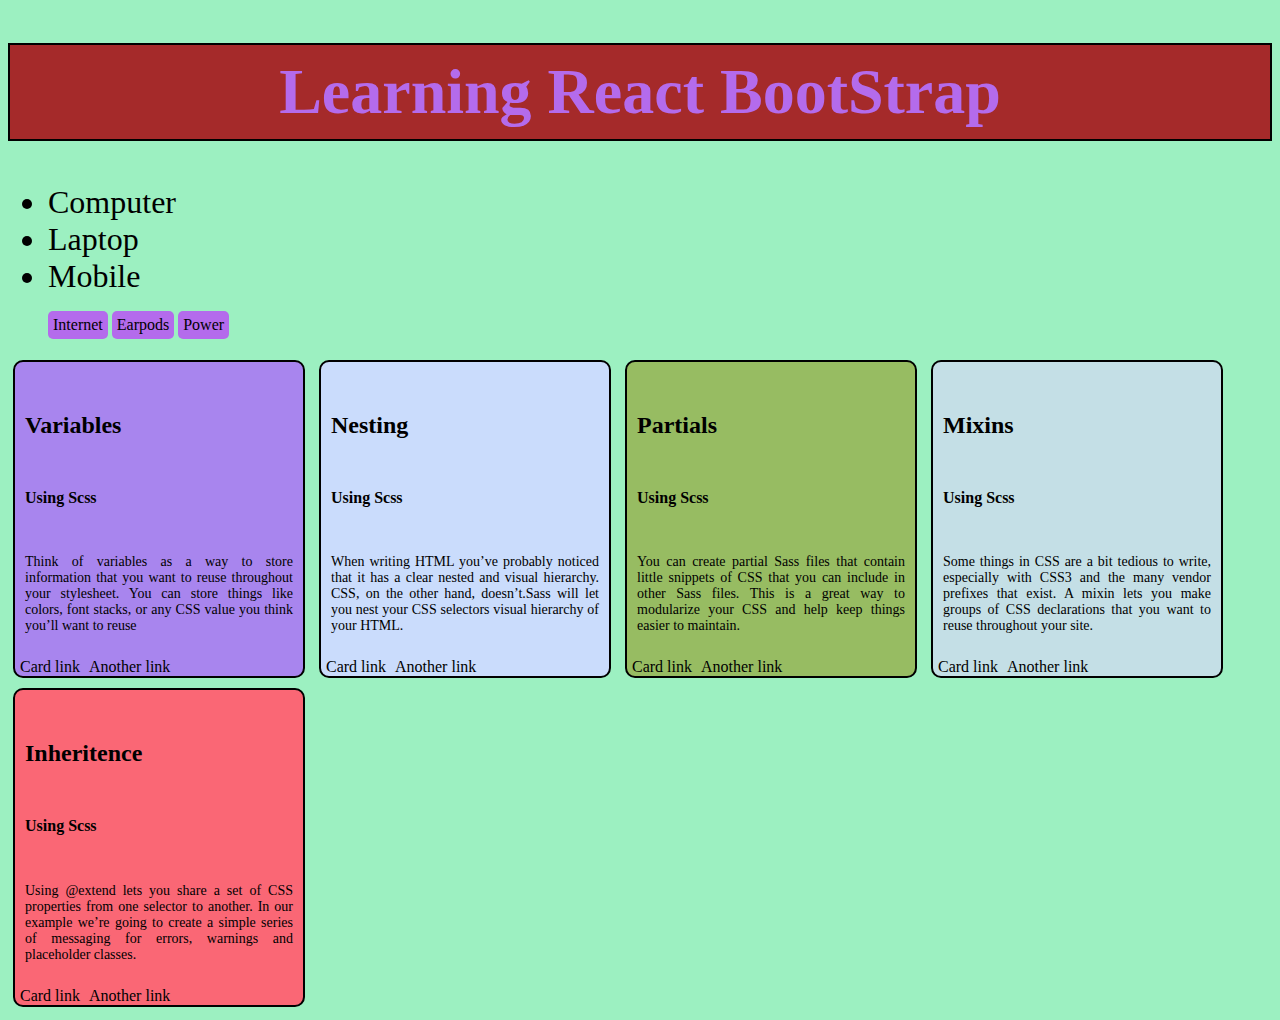
<file: index.html>
<!DOCTYPE html>
<html lang="en">
<head>
    <meta charset="UTF-8">
    <meta name="viewport" content="width=device-width, initial-scale=1.0">
    <title>Document</title>
    <link rel="stylesheet" href="style.css">
</head>
<body>
    <h1>Learning React BootStrap</h1>

    <div>
        <ul>
            <li>Computer</li>
            <li>Laptop</li>
            <li>Mobile</li>
        </ul>
    </div>

    <ol>
        <li>Internet</li>
        <li>Earpods</li>
        <li>Power</li>
    </ol>


    <div class="card" style="width: 18rem;">
        <div class="card-body">
          <h5 class="card-title">Variables</h5>
          <h6 class="card-subtitle mb-2 text-body-secondary">Using Scss</h6>
          <p class="card-text">Think of variables as a way to store information that you want to reuse throughout your stylesheet. You can store things like colors, font stacks, or any CSS value you think you’ll want to reuse</p>
          <a href="#" class="card-link">Card link</a>
          <a href="#" class="card-link">Another link</a>
        </div>
      </div>

      <div class="card2" style="width: 18rem;">
        <div class="card-body">
          <h5 class="card-title2">Nesting</h5>
          <h6 class="card-subtitle2 mb-2 text-body-secondary">Using Scss</h6>
          <p class="card-text2">When writing HTML you’ve probably noticed that it has a clear nested and visual hierarchy. CSS, on the other hand, doesn’t.Sass will let you nest your CSS selectors visual hierarchy of your HTML.</p>
          <a href="#" class="card-link2">Card link</a>
          <a href="#" class="card-link2">Another link</a>
        </div>
      </div>

      <div class="card3" style="width: 18rem;">
        <div class="card-body">
          <h5 class="card-title3">Partials</h5>
          <h6 class="card-subtitle3 mb-2 text-body-secondary">Using Scss</h6>
          <p class="card-text3">You can create partial Sass files that contain little snippets of CSS that you can include in other Sass files. This is a great way to modularize your CSS and help keep things easier to maintain.</p>
          <a href="#" class="card-link3">Card link</a>
          <a href="#" class="card-link3">Another link</a>
        </div>
      </div>

      <div class="card4" style="width: 18rem;">
        <div class="card-body">
          <h5 class="card-title4">Mixins</h5>
          <h6 class="card-subtitle4 mb-2 text-body-secondary">Using Scss</h6>
          <p class="card-text4">Some things in CSS are a bit tedious to write, especially with CSS3 and the many vendor prefixes that exist. A mixin lets you make groups of CSS declarations that you want to reuse throughout your site.</p>
          <a href="#" class="card-link4">Card link</a>
          <a href="#" class="card-link4">Another link</a>
        </div>
      </div>


      <div class="card5" style="width: 18rem;">
        <!-- <div class="card-body"> -->
          <h5 class="card-title5">Inheritence</h5>
          <h6 class="card-subtitle5 mb-2 text-body-secondary">Using Scss</h6>
          <p class="card-text5">Using @extend lets you share a set of CSS properties from one selector to another. In our example we’re going to create a simple series of messaging for errors, warnings and placeholder classes. </p>
          <a href="#" class="card-link5">Card link</a>
          <a href="#" class="card-link5">Another link</a>
        <!-- </div> -->
      </div>
</body>
</html>
</file>
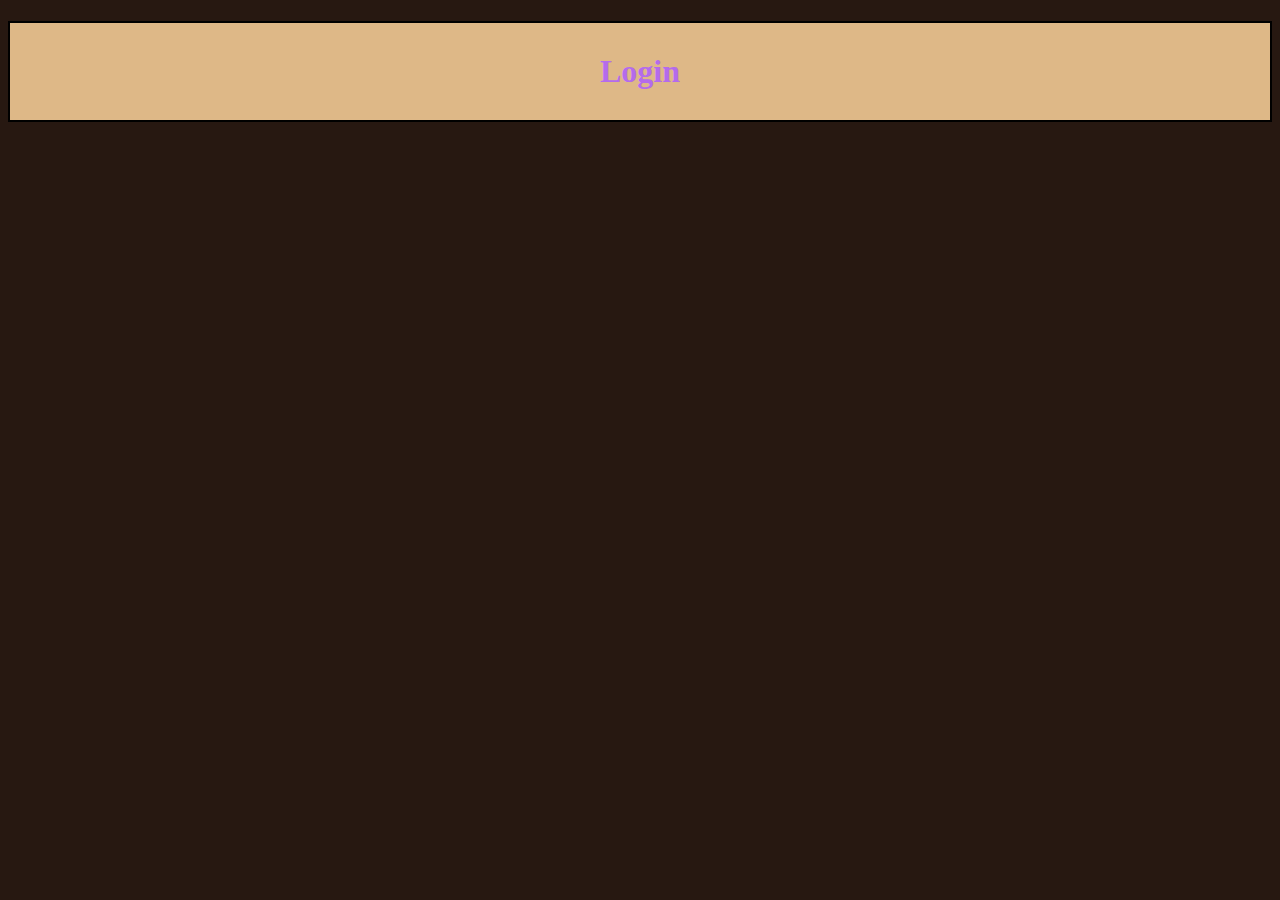
<file: login.html>
<!DOCTYPE html>
<html lang="en">
<head>
    <meta charset="UTF-8">
    <meta name="viewport" content="width=device-width, initial-scale=1.0">
    <title>Document</title>
    <link rel="stylesheet" href="style.css">
</head>
<body class="body">
    <h1 class="logIn">Login</h1>
</body>
</html>
</file>
<file: style.css>
.body {
  background-color: #271811;
}

.logIn {
  background-color: burlywood;
  border: 2px solid #000;
  font-size: 2rem;
  padding: 30px;
}

body {
  background-color: #9cf0c1;
}

h1 {
  color: #b46bec;
  background-color: brown;
  font-size: 4rem;
  border: 2px solid #000;
  text-align: center;
  padding: 10px;
}

div ul li {
  font-size: 2rem;
}

ol li {
  font-family: cursive;
  background: #b46bec;
  display: inline-block;
  padding: 5px;
  border-radius: 5px;
}

ol li:hover {
  background-color: #8b0ced;
  color: #fff;
  font-weight: 600;
  cursor: pointer;
}

.card {
  background-color: #A885EE;
  color: #000;
  border: 2px solid #000;
  border-radius: 10px;
  display: inline-block;
  margin: 5px;
  transition: 0.5s ease;
}

.card:hover {
  background-color: #69359C;
  color: #fff;
  transform: scale(1.1);
  background-image: url(./images/logo.png);
  background-position: center;
}

.card2 {
  background-color: #CADCFC;
  color: #000;
  border: 2px solid #000;
  border-radius: 10px;
  display: inline-block;
  margin: 5px;
  transition: 0.5s ease;
}

.card2:hover {
  background-color: #00246B;
  color: #fff;
  transform: scale(1.1);
  background-image: url(./images/logo.png);
  background-position: center;
}

.card3 {
  background-color: #97BC62;
  color: #000;
  border: 2px solid #000;
  border-radius: 10px;
  display: inline-block;
  margin: 5px;
  transition: 0.5s ease;
}

.card3:hover {
  background-color: #2C5F2D;
  color: #fff;
  transform: scale(1.1);
  background-image: url(./images/logo.png);
  background-position: center;
}

.card4 {
  background-color: #C4DFE6;
  color: #000;
  border: 2px solid #000;
  border-radius: 10px;
  display: inline-block;
  margin: 5px;
  transition: 0.5s ease;
}

.card4:hover {
  background-color: #66A5AD;
  color: #fff;
  transform: scale(1.1);
  background-image: url(./images/logo.png);
  background-position: center;
}

.card5 {
  background-color: #FA6775;
  color: #000;
  border: 2px solid #000;
  border-radius: 10px;
  display: inline-block;
  margin: 5px;
  transition: 0.5s ease;
}

.card5:hover {
  background-color: #F52549;
  color: #fff;
  transform: scale(1.1);
  background-image: url(./images/logo.png);
  background-position: center;
}

.card-text, .card-text2, .card-text3, .card-text4, .card-text5, .card-title, .card-title2, .card-title3, .card-title4, .card-title5 {
  font-size: 1.5rem;
  padding: 10px;
}

.card-subtitle, .card-subtitle2, .card-subtitle3, .card-subtitle4, .card-subtitle5 {
  font-size: 1rem;
  padding-left: 10px;
}

.card-text, .card-text2, .card-text3, .card-text4, .card-text5 {
  font-size: 14px;
  text-align: justify;
}

.card-link, .card-link2, .card-link3, .card-link4, .card-link5 {
  text-decoration: none;
  padding-left: 5px;
  padding-bottom: 5px;
  color: #000;
}

/*# sourceMappingURL=style.css.map */
</file>
